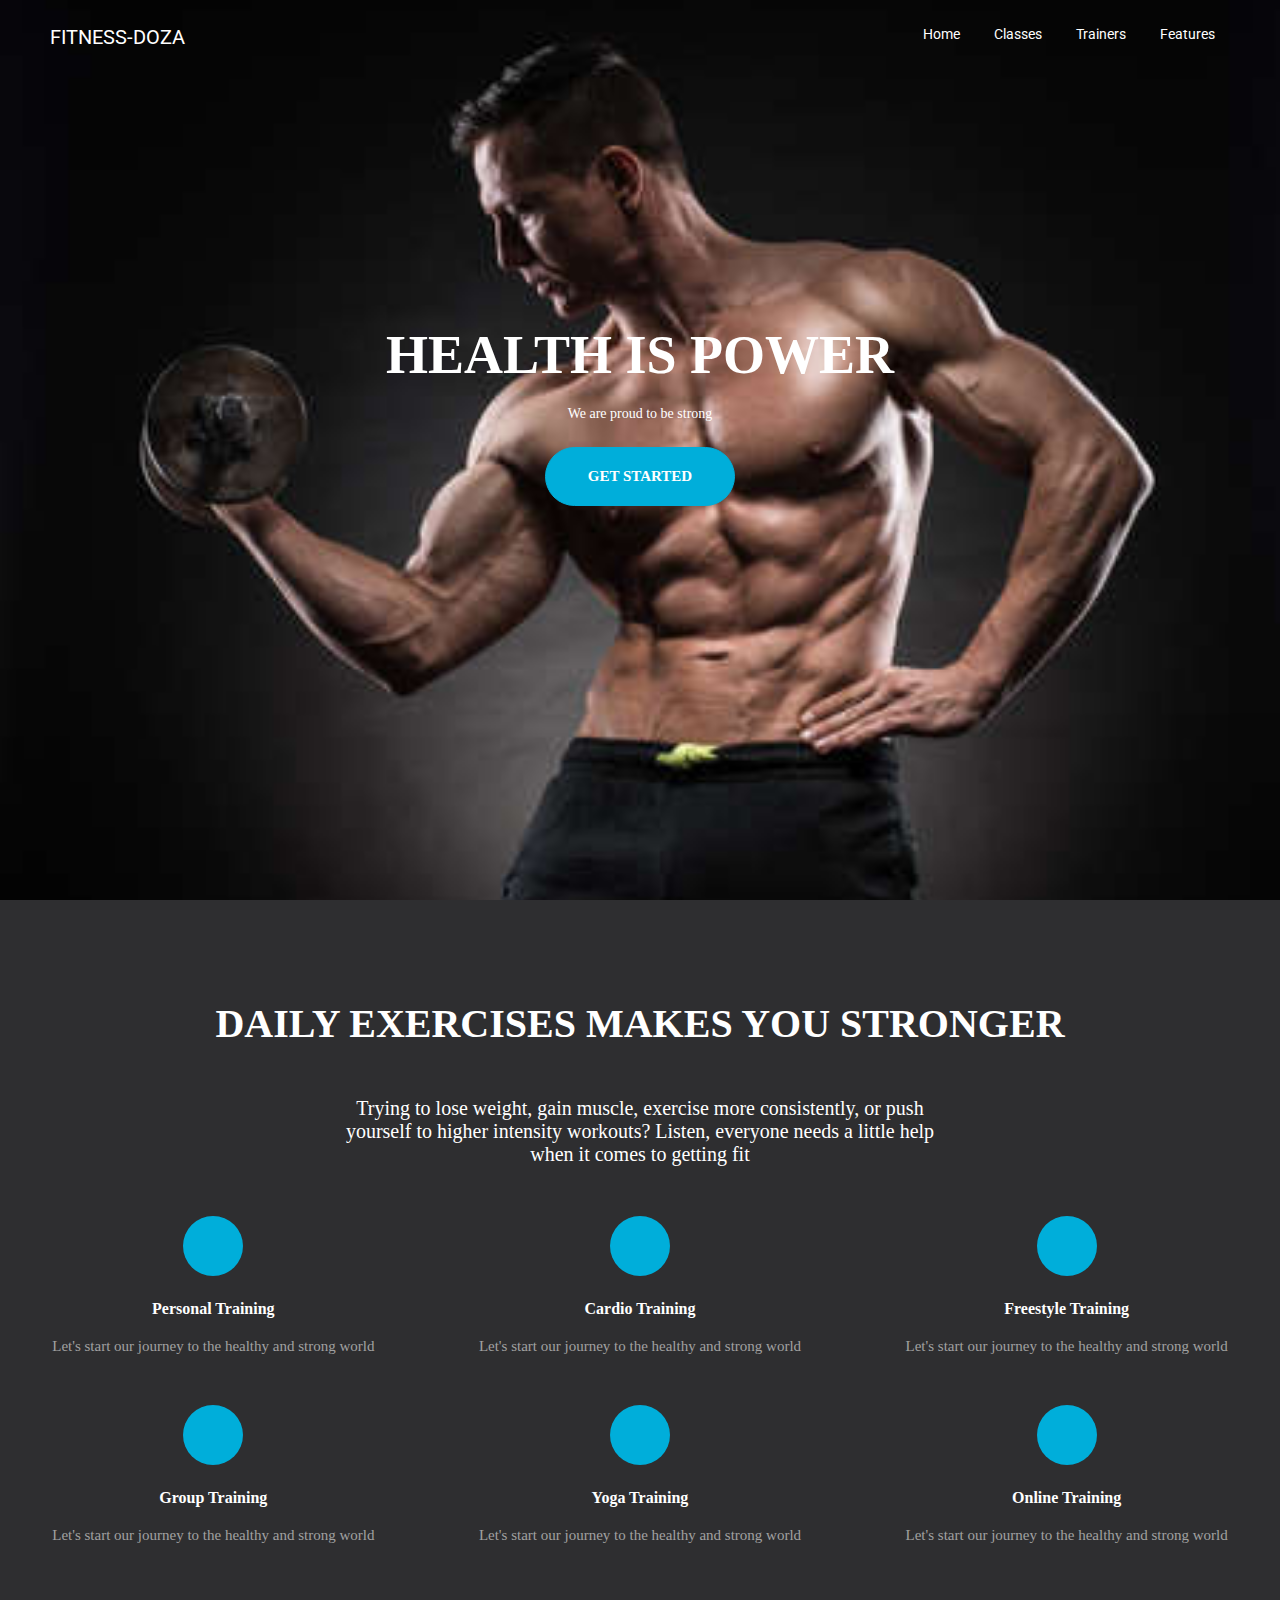
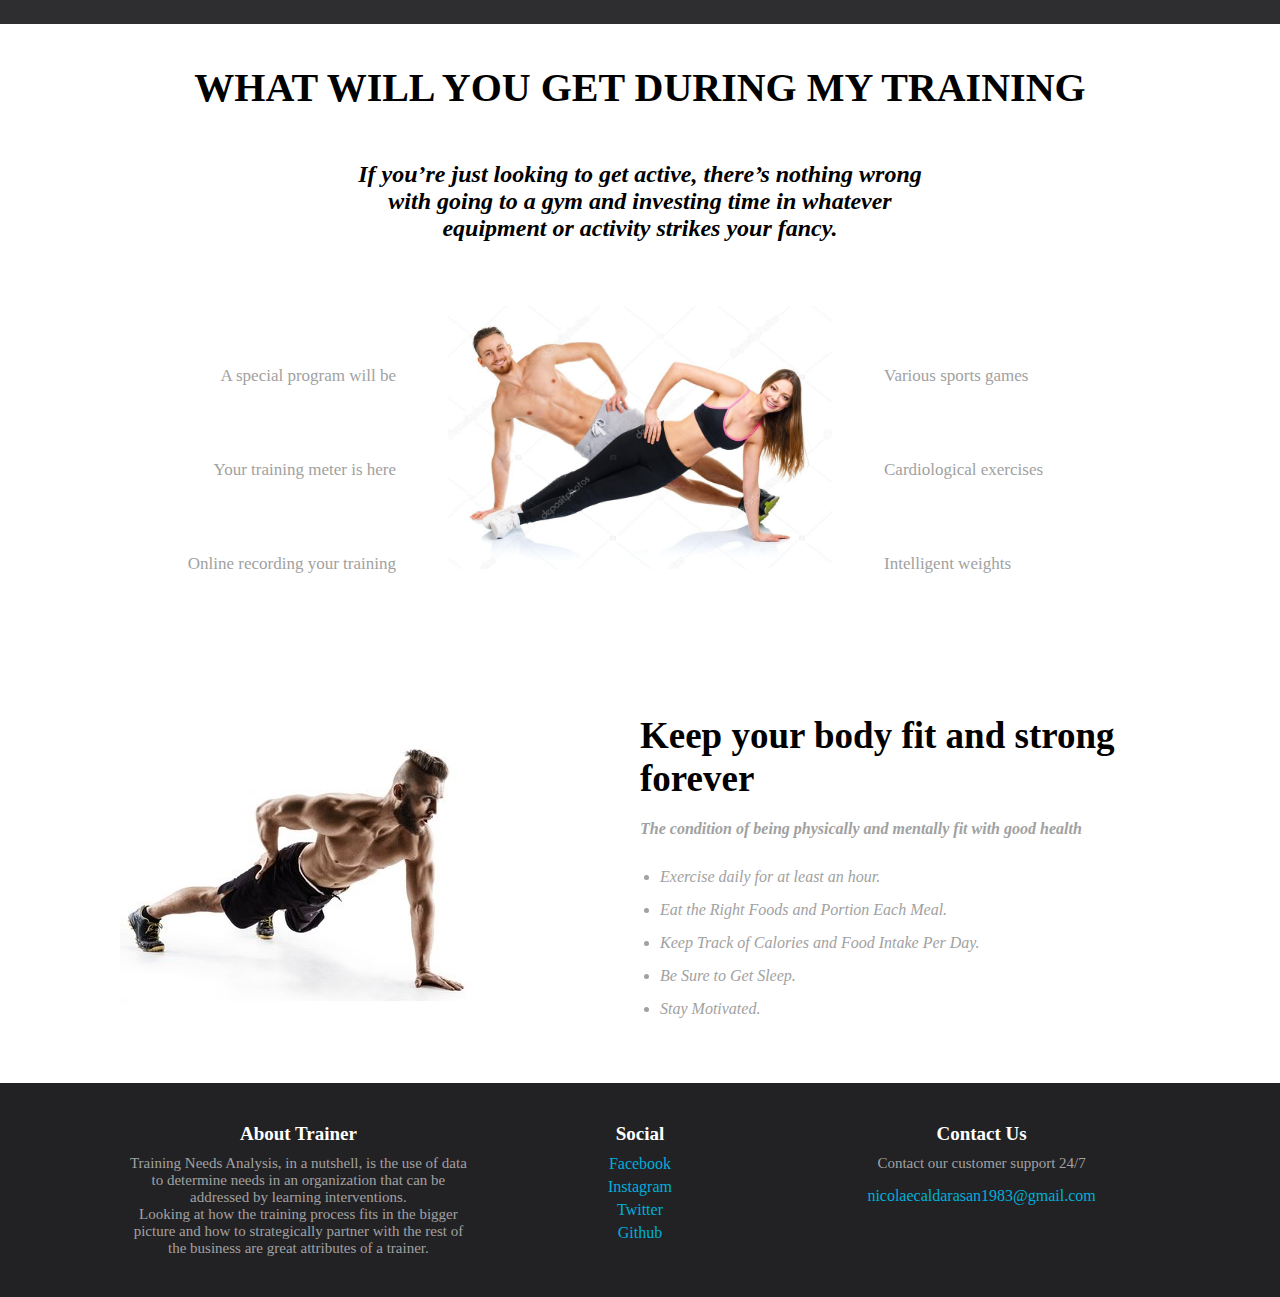
<file: MY FIRST WEBPAGE/index.html>
<!DOCTYPE html>
<html lang="en">
<head>
    <meta charset="UTF-8">
    <meta http-equiv="X-UA-Compatible" content="IE=edge">
    <meta name="viewport" content="width=device-width, initial-scale=1.0">
    <title>FITNESS WEBPAGE</title>
    <link rel="preconnect" href="https://fonts.googleapis.com">
<link rel="preconnect" href="https://fonts.gstatic.com" crossorigin>
<link href="https://fonts.googleapis.com/css2?family=Roboto:ital,wght@1,500&display=swap" rel="stylesheet">
<link rel="stylesheet" href="https://use.fontawesome.com/releases/v5.6.3/css/all.css" integrity="sha384-UHRtZLI+pbxtHCWp1t77Bi1L4ZtiqrqD80Kn4Z8NTSRyMA2Fd33n5dQ8lWUE00s/"
crossorigin="anonymous">
<link rel="stylesheet" href="css/style.css">
<link rel="stylesheet" href="css/media-queries.css">
</head>
<body>
    <!--COMMENTS-->
    
    <header>
        <nav id="navbar" >
            <div class="logo">
                <a href="index.html">FITNESS-DOZA</a>
            </div>
            <div class="menu-bar">
                <ul>
                    <li><a href="#">Home</a></li>
                    <li><a href="#training">Classes</a></li>
                    <li><a href="#promise">Trainers</a></li>
                    <li><a href="#features">Features</a></li>
                </ul>
            </div>
        </nav>
        <h1>Health is Power</h1>
        <p>We are proud to be strong</p>
        <a class="header-button" href="">get started</a>
    </header>
    <!--********************Training Section**************************-->
    <section id="training">
        <h1>Daily exercises makes you stronger</h1>
        <p>Trying to lose weight, gain muscle,
            exercise more consistently,
            or push yourself to higher intensity workouts?
            Listen, everyone needs a little help when it
            comes to getting fit</p>
            <div class="iconBox">
                <div class="iconContainer">
                    <div class="icon">
                        <i class="fas fa-check-circle"></i>
                    </div>
                        <h4>Personal Training</h4>
                        <p>Let's start our journey to the healthy and strong world</p>
                </div>
                <div class="iconContainer">
                    <div class="icon">
                        <i class="fas fa-heartbeat"></i>
                    </div>
                        <h4>Cardio Training</h4>
                        <p>Let's start our journey to the healthy and strong world</p>
                </div>
                <div class="iconContainer">
                    <div class="icon">
                        <i class="fas fa-running"></i>
                    </div>
                        <h4>Freestyle Training</h4>
                        <p>Let's start our journey to the healthy and strong world</p>
                </div>
                <div class="iconContainer">
                    <div class="icon">
                        <i class="fas fa-users"></i>
                    </div>
                        <h4>Group Training</h4>
                        <p>Let's start our journey to the healthy and strong world</p>
                </div>
                <div class="iconContainer">
                    <div class="icon">
                        <i class="fab fa-yoast"></i>
                    </div>
                        <h4>Yoga Training</h4>
                        <p>Let's start our journey to the healthy and strong world</p>
                </div>
                <div class="iconContainer">
                    <div class="icon">
                        <i class="fas fa-globe"></i>
                    </div>
                        <h4>Online Training</h4>
                        <p>Let's start our journey to the healthy and strong world</p>
                </div>
            </div>
    </section>
<!--********************Promise section Section**************************-->
    <section id="promise">
        <h1>What will you get during my training</h1>
        <p>If you’re just looking to get active,
            there’s nothing wrong with going
            to a gym and investing time in whatever 
            equipment or activity strikes your fancy.</p>
            <div class="promiseLeft">
                <div class="promiseContainer">
                    <i class="far fa-clipboard"></i>
                    <p>A special program will be</p>
                </div>
                <div class="promiseContainer">
                    <i class="fas fa-tachometer-alt"></i>
                    <p>Your training meter is here</p>
                </div>
                <div class="promiseContainer">
                    <i class="fas fa-signal"></i>
                    <p>Online recording your training</p>
                </div>
            </div>
            <div class="trainer">
                <img src="img/fitness.jpg"/>
            </div>
            <div class="promiseRight">
                <div class="promiseContainer">
                    <i class="fas fa-football-ball"></i>
                    <p>Various sports games</p>
                </div>
                <div class="promiseContainer">
                    <i class="far fa-heart"></i>
                    <p>Cardiological exercises</p>
                </div>
                <div class="promiseContainer">
                    <i class="fas fa-dumbbell"></i>
                    <p>Intelligent weights</p>
                </div>
            </div>
    </section>
    <section id="features">
        <div class="feature-img">
            <img src="img/feature-img.jpg">
        </div>
            <div class="feature-copy">
            <h2>Keep your body fit and strong forever</h2>
            <p>The condition of being physically and mentally fit with good health</p>
            <ul>
                <li>Exercise daily for at least an hour.</li>
                <li>Eat the Right Foods and Portion Each Meal.</li>
                <li>Keep Track of Calories and Food Intake Per Day.</li>
                <li>Be Sure to Get Sleep.</li>
                <li>Stay Motivated.</li>
            </ul>
            </div>
    </section>
    <footer id="footer">
        <div class="about-trainer">
            <h4>About Trainer</h4>
            <p>Training Needs Analysis,
                in a nutshell, is the use of data 
                to determine needs in an organization 
                that can be addressed by learning 
                interventions.</p>
            <p>Looking at how the training process 
                fits in the bigger picture and how 
                to strategically partner with the 
                rest of the business are great 
                attributes of a trainer.</p>
        </div>
        <div class="footer-social">
            <h4>Social</h4>
            <ul>
                <li><a href="http://www.facebook.com">Facebook</a></li>
                <li><a href="http://www.instagram.com">Instagram</a></li>
                <li><a href="http://www.twitter.com">Twitter</a></li>
                <li><a href="http://www.github.com">Github</a></li>
                
            </ul>
        </div>
        <div class="footer-contact">
            <h4>Contact Us</h4>
            <p>Contact our customer support 24/7</p>
            <a href="mailto:nicolaecaldarasan1983@gmail.com">nicolaecaldarasan1983@gmail.com</a>
        </div>
    </footer>
    <script src="js/main.js"></script>
</body>
</html>
</file>
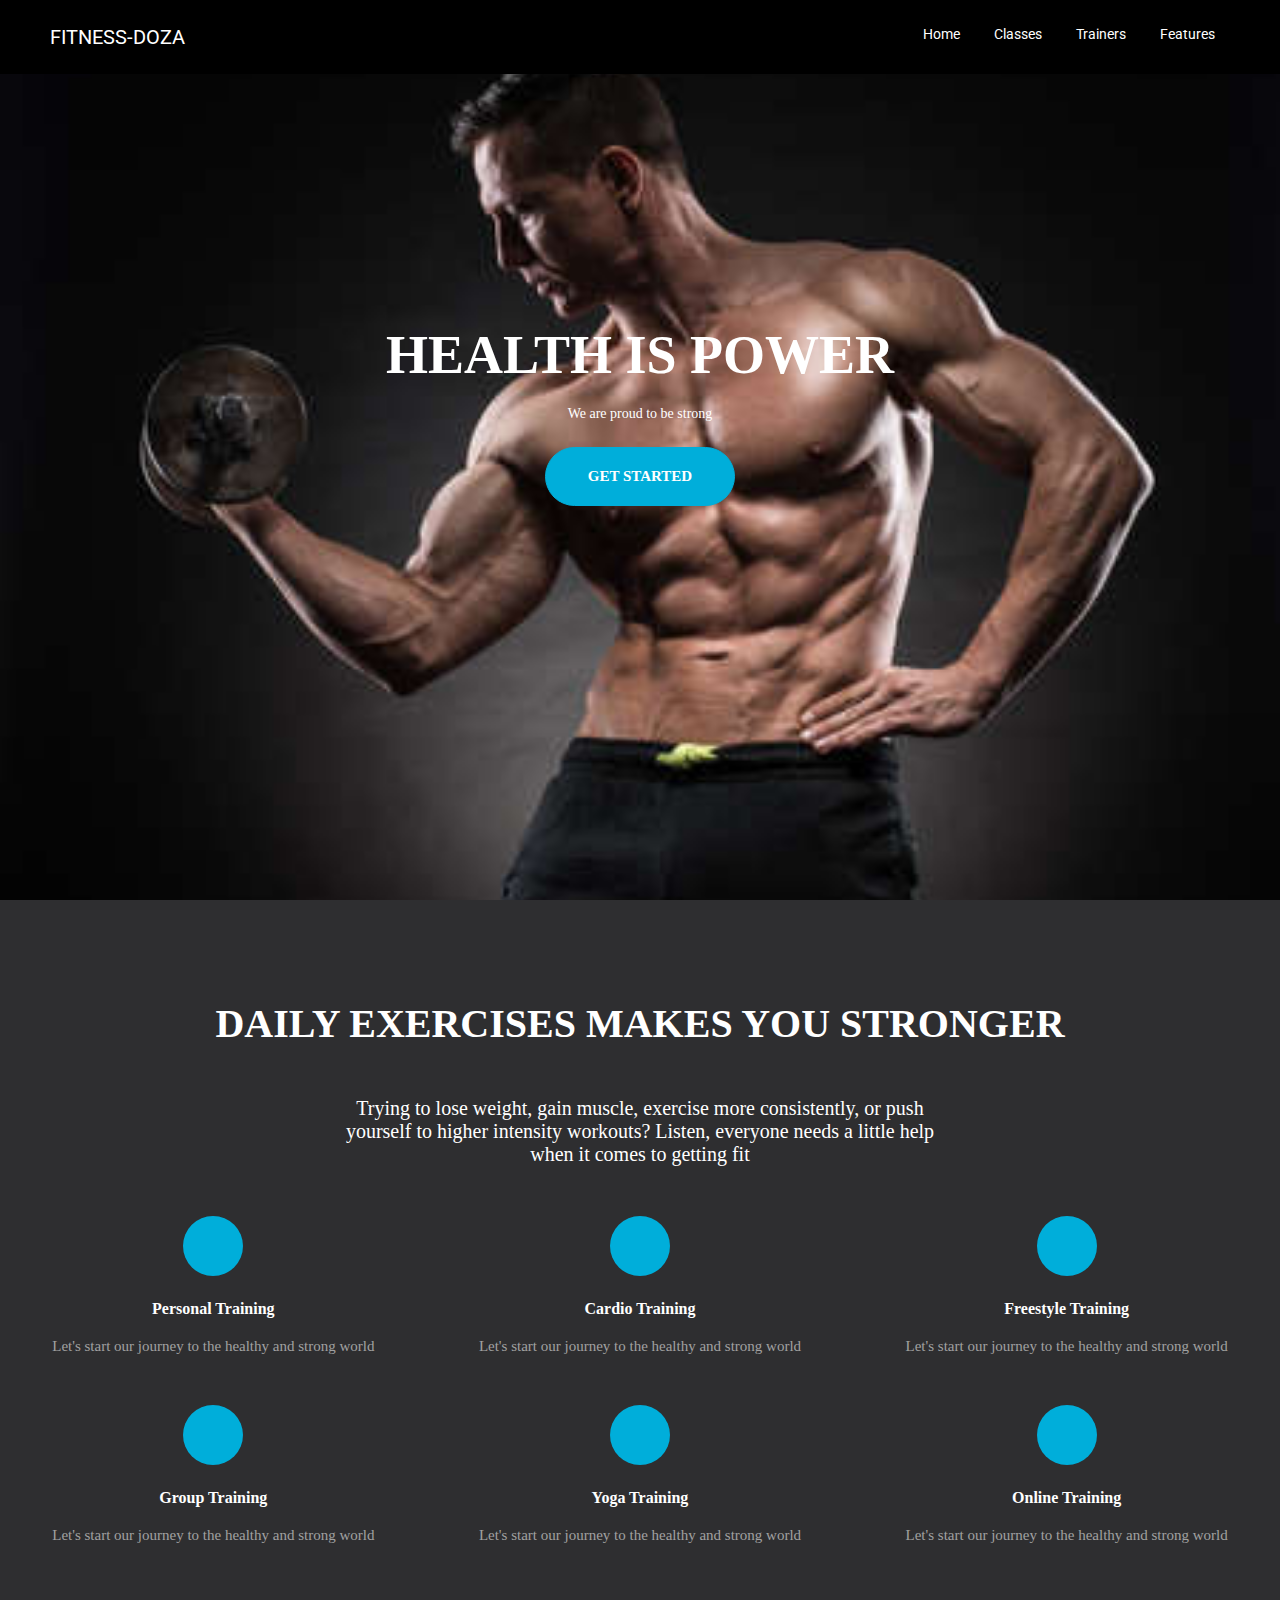
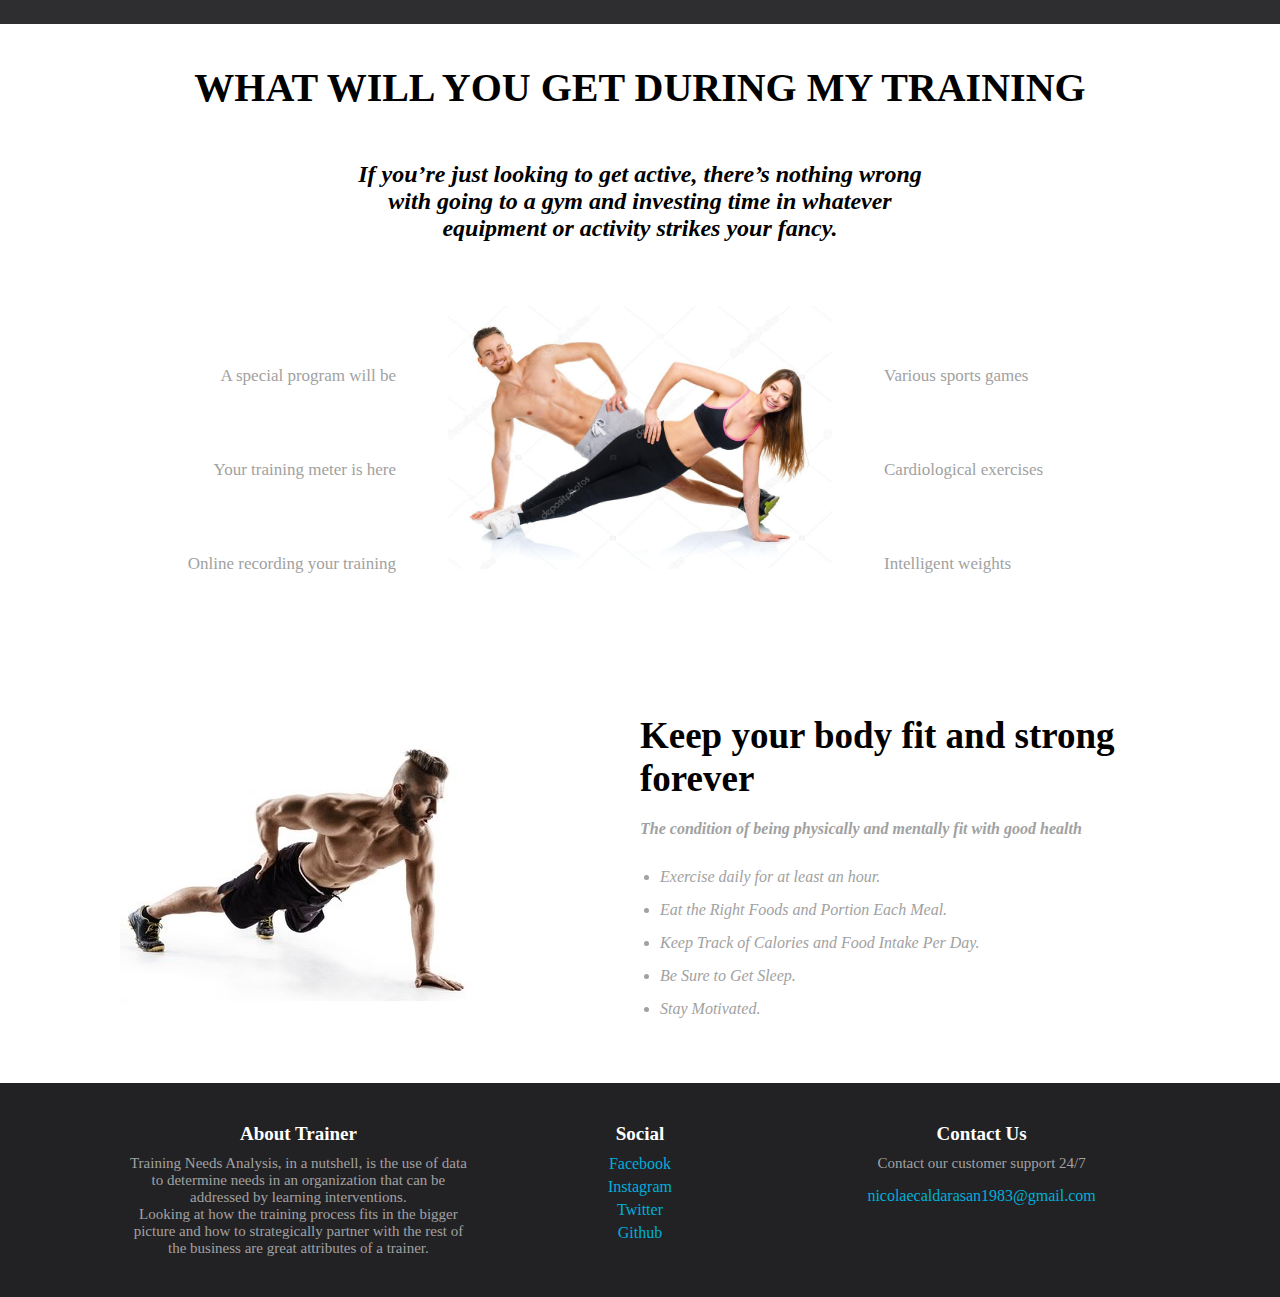
<file: FITNESS-DOZA-WEBPAGE-main/MY FIRST WEBPAGE/index.html>
<!DOCTYPE html>
<html lang="en">
<head>
    <meta charset="UTF-8">
    <meta http-equiv="X-UA-Compatible" content="IE=edge">
    <meta name="viewport" content="width=device-width, initial-scale=1.0">
    <title>FITNESS WEBPAGE</title>
    <link rel="preconnect" href="https://fonts.googleapis.com">
<link rel="preconnect" href="https://fonts.gstatic.com" crossorigin>
<link href="https://fonts.googleapis.com/css2?family=Roboto:ital,wght@1,500&display=swap" rel="stylesheet">
<link rel="stylesheet" href="https://use.fontawesome.com/releases/v5.6.3/css/all.css" integrity="sha384-UHRtZLI+pbxtHCWp1t77Bi1L4ZtiqrqD80Kn4Z8NTSRyMA2Fd33n5dQ8lWUE00s/"
crossorigin="anonymous">
<link rel="stylesheet" href="css/style.css">
<link rel="stylesheet" href="css/media-queries.css">
</head>
<body>
    <!--COMMENTS-->
    
    <header>
        <nav id="navbar" >
            <div class="logo">
                <a href="index.html">FITNESS-DOZA</a>
            </div>
            <div class="menu-bar">
                <ul>
                    <li><a href="#">Home</a></li>
                    <li><a href="#training">Classes</a></li>
                    <li><a href="#promise">Trainers</a></li>
                    <li><a href="#features">Features</a></li>
                </ul>
            </div>
        </nav>
        <h1>Health is Power</h1>
        <p>We are proud to be strong</p>
        <a class="header-button" href="">get started</a>
    </header>
    <!--********************Training Section**************************-->
    <section id="training">
        <h1>Daily exercises makes you stronger</h1>
        <p>Trying to lose weight, gain muscle,
            exercise more consistently,
            or push yourself to higher intensity workouts?
            Listen, everyone needs a little help when it
            comes to getting fit</p>
            <div class="iconBox">
                <div class="iconContainer">
                    <div class="icon">
                        <i class="fas fa-check-circle"></i>
                    </div>
                        <h4>Personal Training</h4>
                        <p>Let's start our journey to the healthy and strong world</p>
                </div>
                <div class="iconContainer">
                    <div class="icon">
                        <i class="fas fa-heartbeat"></i>
                    </div>
                        <h4>Cardio Training</h4>
                        <p>Let's start our journey to the healthy and strong world</p>
                </div>
                <div class="iconContainer">
                    <div class="icon">
                        <i class="fas fa-running"></i>
                    </div>
                        <h4>Freestyle Training</h4>
                        <p>Let's start our journey to the healthy and strong world</p>
                </div>
                <div class="iconContainer">
                    <div class="icon">
                        <i class="fas fa-users"></i>
                    </div>
                        <h4>Group Training</h4>
                        <p>Let's start our journey to the healthy and strong world</p>
                </div>
                <div class="iconContainer">
                    <div class="icon">
                        <i class="fab fa-yoast"></i>
                    </div>
                        <h4>Yoga Training</h4>
                        <p>Let's start our journey to the healthy and strong world</p>
                </div>
                <div class="iconContainer">
                    <div class="icon">
                        <i class="fas fa-globe"></i>
                    </div>
                        <h4>Online Training</h4>
                        <p>Let's start our journey to the healthy and strong world</p>
                </div>
            </div>
    </section>
<!--********************Promise section Section**************************-->
    <section id="promise">
        <h1>What will you get during my training</h1>
        <p>If you’re just looking to get active,
            there’s nothing wrong with going
            to a gym and investing time in whatever 
            equipment or activity strikes your fancy.</p>
            <div class="promiseLeft">
                <div class="promiseContainer">
                    <i class="far fa-clipboard"></i>
                    <p>A special program will be</p>
                </div>
                <div class="promiseContainer">
                    <i class="fas fa-tachometer-alt"></i>
                    <p>Your training meter is here</p>
                </div>
                <div class="promiseContainer">
                    <i class="fas fa-signal"></i>
                    <p>Online recording your training</p>
                </div>
            </div>
            <div class="trainer">
                <img src="img/fitness.jpg"/>
            </div>
            <div class="promiseRight">
                <div class="promiseContainer">
                    <i class="fas fa-football-ball"></i>
                    <p>Various sports games</p>
                </div>
                <div class="promiseContainer">
                    <i class="far fa-heart"></i>
                    <p>Cardiological exercises</p>
                </div>
                <div class="promiseContainer">
                    <i class="fas fa-dumbbell"></i>
                    <p>Intelligent weights</p>
                </div>
            </div>
    </section>
    <section id="features">
        <div class="feature-img">
            <img src="img/feature-img.jpg">
        </div>
            <div class="feature-copy">
            <h2>Keep your body fit and strong forever</h2>
            <p>The condition of being physically and mentally fit with good health</p>
            <ul>
                <li>Exercise daily for at least an hour.</li>
                <li>Eat the Right Foods and Portion Each Meal.</li>
                <li>Keep Track of Calories and Food Intake Per Day.</li>
                <li>Be Sure to Get Sleep.</li>
                <li>Stay Motivated.</li>
            </ul>
            </div>
    </section>
    <footer id="footer">
        <div class="about-trainer">
            <h4>About Trainer</h4>
            <p>Training Needs Analysis,
                in a nutshell, is the use of data 
                to determine needs in an organization 
                that can be addressed by learning 
                interventions.</p>
            <p>Looking at how the training process 
                fits in the bigger picture and how 
                to strategically partner with the 
                rest of the business are great 
                attributes of a trainer.</p>
        </div>
        <div class="footer-social">
            <h4>Social</h4>
            <ul>
                <li><a href="http://www.facebook.com">Facebook</a></li>
                <li><a href="http://www.instagram.com">Instagram</a></li>
                <li><a href="http://www.twitter.com">Twitter</a></li>
                <li><a href="http://www.github.com">Github</a></li>
                
            </ul>
        </div>
        <div class="footer-contact">
            <h4>Contact Us</h4>
            <p>Contact our customer support 24/7</p>
            <a href="mailto:nicolaecaldarasan1983@gmail.com">nicolaecaldarasan1983@gmail.com</a>
        </div>
    </footer>
    <script src="js/main.js"></script>
</body>
</html>
</file>
<file: MY FIRST WEBPAGE/css/style.css>
* {
    margin: 0;
    padding: 0;
    box-sizing: border-box;
}
/**** NAV BAR ****/
#navbar {
    background-color: transparent;
    padding-top: 25px;
    padding-bottom: 25px;
    padding-left: 50px;
    padding-right: 50px;
    display: flex;
    justify-content: space-between;
    margin-bottom: 250px;
    transition: all 0.5s ease-in-out;
}
#navbar.active {
    background-color: black;
    padding: 30px 50px;
    position: fixed;
    width: 100%;
}
.logo, .menu-bar {
    display: inline-block;
}
.logo a {
    font-size: 20px;
    text-decoration: none;
    font-family: 'Roboto', sans-serif;
    color: white;
}

.menu-bar ul {
    list-style: none;

}

.menu-bar ul li {
    display: inline-block;
    font-size: 14px;
    font-family: 'Roboto', sans-serif;
    
}

.menu-bar ul li a{
    text-decoration: none;
    color: white;
    padding: 15px;
}
/**** HEADER SECTION ****/
header {
    text-align: center;
    background-color: orange;
    
    padding-bottom: 100px;
    background-image: url(../img/header-image.jpg);
    height: 100vh;
    background-position: center;
    background-repeat: no-repeat;
    background-size: cover;
}
header h1 {
    font-size: 54px;
    text-transform: uppercase;
    font-weight: 900;
    margin-bottom: 20px;
    color: white
}
header p {
    font-size: 14px;
    color: white;
    margin-bottom: 25px;
}
header .header-button {
    display: inline-block;
    text-transform: uppercase;
    border: 1px solid rgb(0, 174, 218);
    background-color: rgb(0, 174, 218);
    text-decoration:  none;
    color: white;
    font-size: 15px;
    font-weight: 700;
    padding:20px 42px;
    border-radius: 30px;
    transition: all 0.5s ease-in-out;
}
header .header-button:hover {
    color: #00aeda;
    background: #222225;
    border-color: #222225;
}
/**** Training SECTION ****/
#training {
    text-align: center;
    background-color: #2e2e30;
    color: white;
    padding-top: 100px;
    
}
#training > h1 {
    font-size: 40px;
    text-transform: uppercase;
    font-weight: 900;
    margin-bottom: 30px;
}
#training > p {
    font-size: 20px;
    padding: 20px;
    max-width: 650px;
    margin: 0 auto;
}
.iconBox {
    padding-top: 30px;
    padding-bottom: 30px;
    display: flex;
    justify-content: space-around;
    flex-wrap: wrap;
}
.iconContainer {
    width: 30%;
    display: inline-block;
    margin-bottom: 50px;
}
.iconContainer .icon {
    background-color: #00aeda;
    display: inline-block;
    margin-bottom: 20px;
    width: 60px;
    height: 60px;
    border-radius: 50%;
}
.iconContainer .icon i{
    font-size: 35px;
    color: white;
    line-height: 60px;
}
.iconContainer h4 {
    margin-bottom: 20px;
}
.iconContainer p {
    font-size: 15px;
    color: #A1A1A1;
}
/**** Promise  SECTION ****/
#promise {
    text-align: center;
    padding: 40px;
}
#promise > h1 {
    font-size: 40px;
    text-transform: uppercase;
    font-weight: 900;
    margin-bottom: 30px;
}
#promise > p {
    font-size: 24px;
    padding: 20px;
    max-width: 650px;
    margin: 0 auto;
    margin-bottom: 30px;
    font-style: oblique;
    font-weight: bold;
}

.promiseLeft, .promiseRight {
    width: 25%;
    display: inline-block;
    padding-top: 50px;
}
.promiseLeft .promiseContainer {
    text-align: right;
    margin-bottom: 50px;
    
}
.promiseRight .promiseContainer {
    text-align: left;
    margin-bottom: 50px; 
}
.promiseRight .promiseContainer p, .promiseLeft .promiseContainer p {
    color: #A1A1A1;
    font-size: 17px;
}
.promiseLeft .promiseContainer i, .promiseRight .promiseContainer i{
    color: #00aeda;
    display: inline-block;
    font-size: 40px;
    margin-bottom: 20px;
}
.trainer {
    display: inline-block;
    width: 40%;
}
.trainer img {
    max-width: 80%;
}
/**** Features  SECTION ****/
#features {
    display: flex;
    justify-content: flex-start;
    flex-wrap: wrap;
    align-items: center;
    padding: 50px 100px; 
}
.feature-copy h2 {
    font-size: 37px;
    font-weight: 900;
    margin-bottom: 20px;
}
.feature-img {
    padding-left: 20px;
    padding-right: 20px;
}
.feature-img img {
    max-width: 100%;
}
.feature-img, .feature-copy {
    width: 50%;
}
.feature-copy p {
    font-size: 16px;
    color: #A1A1A1;
    font-style: oblique;
    font-weight: bold;
}
.feature-copy ul {
    margin-top: 30px;
    padding-left: 20px;
}
.feature-copy ul li {
    font-size: 16px;
    color: #A1A1A1;
    font-style: oblique;
    margin-bottom: 15px;
}
/**** Footer  SECTION ****/
footer {
    background-color: #222225;
    padding: 40px 30px;
    display: flex;
    justify-content: center;
    flex-wrap: wrap;
}
footer h4 {
    color: white;
    font-size: 19px;
    margin-bottom: 10px;
}
.about-trainer, .footer-social, .footer-contact {
    width: 28%;
    text-align: center;
}
.about-trainer p{
    color: #A1A1A1;
    font-size: 15px;
}
.footer-social ul {
    list-style: none;
}
.footer-social ul li {
    margin-bottom: 5px;
}
.footer-social ul li a {
    text-decoration: none;
    color: #00aeda;
}
.footer-contact p {
    color: #A1A1A1;
    font-size: 15px;
    margin-bottom: 15px;
}
.footer-contact a {
    text-decoration: none;
    color: #00aeda;
}
</file>
<file: MY FIRST WEBPAGE/css/media-queries.css>
@media(max-width: 768px){

    header h1 {
        padding-left: 30px;
        padding-right: 30px;
    }
    #features{
        display: flex;
        justify-content: flex-start;
        flex-wrap: wrap;
        padding-top: 20px;
    }
    #features .feature-img, #features .feature-copy{
        width: 100%;
    }
}
</file>
<file: FITNESS-DOZA-WEBPAGE-main/MY FIRST WEBPAGE/css/style.css>
* {
    margin: 0;
    padding: 0;
    box-sizing: border-box;
}
/**** NAV BAR ****/
#navbar {
    background-color: black;
    padding-top: 25px;
    padding-bottom: 25px;
    padding-left: 50px;
    padding-right: 50px;
    display: flex;
    justify-content: space-between;
    margin-bottom: 250px;
    transition: all 0.5s ease-in-out;
}
#navbar.active {
    background-color: black;
    padding: 30px 50px;
    position: fixed;
    width: 100%;
}
.logo, .menu-bar {
    display: inline-block;
}
.logo a {
    font-size: 20px;
    text-decoration: none;
    font-family: 'Roboto', sans-serif;
    color: white;
}

.menu-bar ul {
    list-style: none;

}

.menu-bar ul li {
    display: inline-block;
    font-size: 14px;
    font-family: 'Roboto', sans-serif;
    
}

.menu-bar ul li a{
    text-decoration: none;
    color: white;
    padding: 15px;
}
/**** HEADER SECTION ****/
header {
    text-align: center;
    background-color: orange;
    
    padding-bottom: 100px;
    background-image: url(../img/header-image.jpg);
    height: 100vh;
    background-position: center;
    background-repeat: no-repeat;
    background-size: cover;
}
header h1 {
    font-size: 54px;
    text-transform: uppercase;
    font-weight: 900;
    margin-bottom: 20px;
    color: white
}
header p {
    font-size: 14px;
    color: white;
    margin-bottom: 25px;
}
header .header-button {
    display: inline-block;
    text-transform: uppercase;
    border: 1px solid rgb(0, 174, 218);
    background-color: rgb(0, 174, 218);
    text-decoration:  none;
    color: white;
    font-size: 15px;
    font-weight: 700;
    padding:20px 42px;
    border-radius: 30px;
    transition: all 0.5s ease-in-out;
}
header .header-button:hover {
    color: #00aeda;
    background: #222225;
    border-color: #222225;
}
/**** Training SECTION ****/
#training {
    text-align: center;
    background-color: #2e2e30;
    color: white;
    padding-top: 100px;
    
}
#training > h1 {
    font-size: 40px;
    text-transform: uppercase;
    font-weight: 900;
    margin-bottom: 30px;
}
#training > p {
    font-size: 20px;
    padding: 20px;
    max-width: 650px;
    margin: 0 auto;
}
.iconBox {
    padding-top: 30px;
    padding-bottom: 30px;
    display: flex;
    justify-content: space-around;
    flex-wrap: wrap;
}
.iconContainer {
    width: 30%;
    display: inline-block;
    margin-bottom: 50px;
}
.iconContainer .icon {
    background-color: #00aeda;
    display: inline-block;
    margin-bottom: 20px;
    width: 60px;
    height: 60px;
    border-radius: 50%;
}
.iconContainer .icon i{
    font-size: 35px;
    color: white;
    line-height: 60px;
}
.iconContainer h4 {
    margin-bottom: 20px;
}
.iconContainer p {
    font-size: 15px;
    color: #A1A1A1;
}
/**** Promise  SECTION ****/
#promise {
    text-align: center;
    padding: 40px;
}
#promise > h1 {
    font-size: 40px;
    text-transform: uppercase;
    font-weight: 900;
    margin-bottom: 30px;
}
#promise > p {
    font-size: 24px;
    padding: 20px;
    max-width: 650px;
    margin: 0 auto;
    margin-bottom: 30px;
    font-style: oblique;
    font-weight: bold;
}

.promiseLeft, .promiseRight {
    width: 25%;
    display: inline-block;
    padding-top: 50px;
}
.promiseLeft .promiseContainer {
    text-align: right;
    margin-bottom: 50px;
    
}
.promiseRight .promiseContainer {
    text-align: left;
    margin-bottom: 50px; 
}
.promiseRight .promiseContainer p, .promiseLeft .promiseContainer p {
    color: #A1A1A1;
    font-size: 17px;
}
.promiseLeft .promiseContainer i, .promiseRight .promiseContainer i{
    color: #00aeda;
    display: inline-block;
    font-size: 40px;
    margin-bottom: 20px;
}
.trainer {
    display: inline-block;
    width: 40%;
}
.trainer img {
    max-width: 80%;
}
/**** Features  SECTION ****/
#features {
    display: flex;
    justify-content: flex-start;
    flex-wrap: wrap;
    align-items: center;
    padding: 50px 100px; 
}
.feature-copy h2 {
    font-size: 37px;
    font-weight: 900;
    margin-bottom: 20px;
}
.feature-img {
    padding-left: 20px;
    padding-right: 20px;
}
.feature-img img {
    max-width: 100%;
}
.feature-img, .feature-copy {
    width: 50%;
}
.feature-copy p {
    font-size: 16px;
    color: #A1A1A1;
    font-style: oblique;
    font-weight: bold;
}
.feature-copy ul {
    margin-top: 30px;
    padding-left: 20px;
}
.feature-copy ul li {
    font-size: 16px;
    color: #A1A1A1;
    font-style: oblique;
    margin-bottom: 15px;
}
/**** Footer  SECTION ****/
footer {
    background-color: #222225;
    padding: 40px 30px;
    display: flex;
    justify-content: center;
    flex-wrap: wrap;
}
footer h4 {
    color: white;
    font-size: 19px;
    margin-bottom: 10px;
}
.about-trainer, .footer-social, .footer-contact {
    width: 28%;
    text-align: center;
}
.about-trainer p{
    color: #A1A1A1;
    font-size: 15px;
}
.footer-social ul {
    list-style: none;
}
.footer-social ul li {
    margin-bottom: 5px;
}
.footer-social ul li a {
    text-decoration: none;
    color: #00aeda;
}
.footer-contact p {
    color: #A1A1A1;
    font-size: 15px;
    margin-bottom: 15px;
}
.footer-contact a {
    text-decoration: none;
    color: #00aeda;
}
</file>
<file: FITNESS-DOZA-WEBPAGE-main/MY FIRST WEBPAGE/css/media-queries.css>
@media(max-width: 768px){

    header h1 {
        padding-left: 30px;
        padding-right: 30px;
    }
    #features{
        display: flex;
        justify-content: flex-start;
        flex-wrap: wrap;
        padding-top: 20px;
    }
    #features .feature-img, #features .feature-copy{
        width: 100%;
    }
}
</file>
